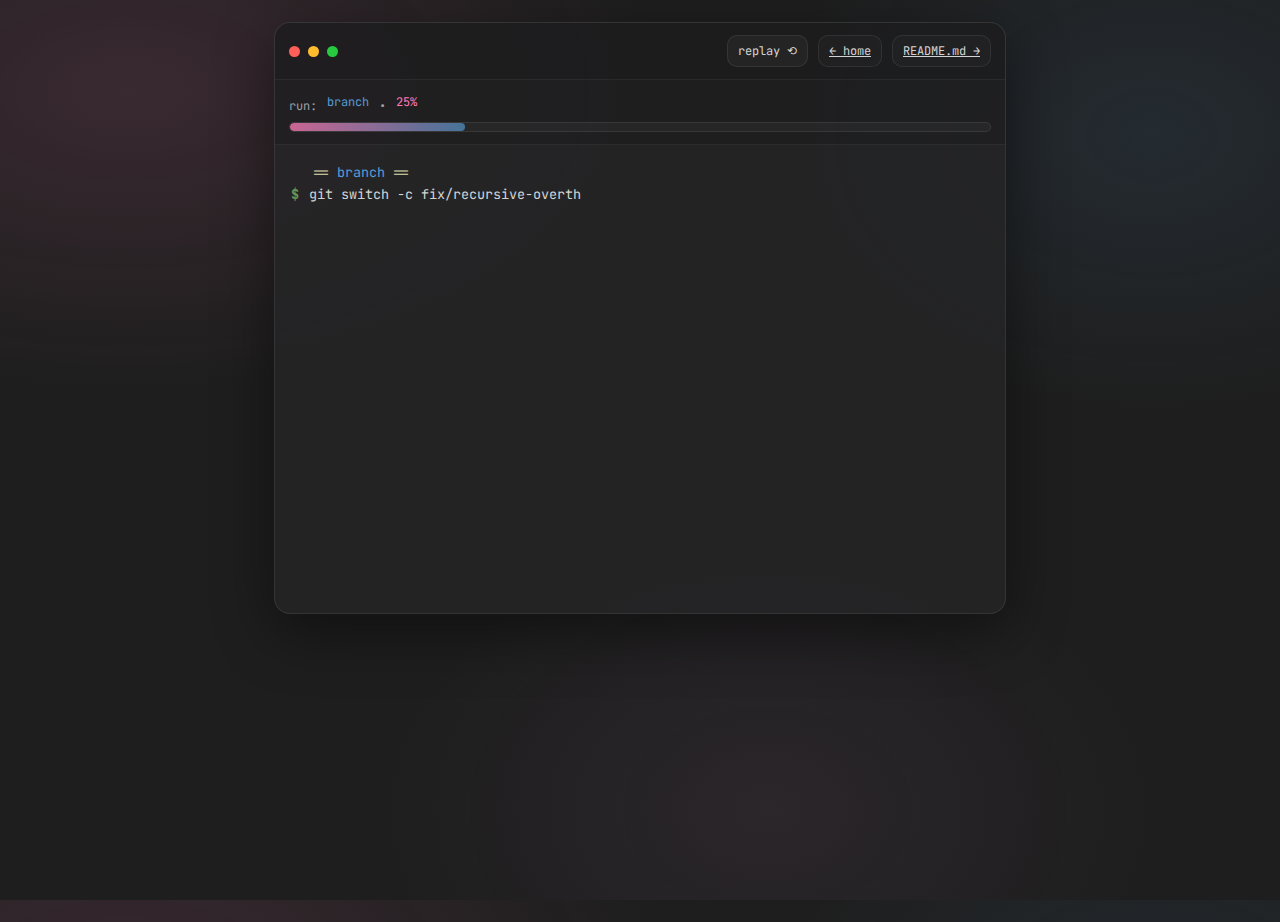
<file: terminal.html>
<!doctype html>
<html lang="en">
<head>
  <meta charset="UTF-8" />
  <meta name="viewport" content="width=device-width,initial-scale=1" />
  <title>terminal</title>
  <link rel="stylesheet" href="styles.css" />
  <link rel="preconnect" href="https://fonts.googleapis.com">
  <link rel="preconnect" href="https://fonts.gstatic.com" crossorigin>
  <link href="https://fonts.googleapis.com/css2?family=JetBrains+Mono:wght@400;600;700&display=swap" rel="stylesheet">
</head>

<body class="bg-dark">
  <main class="wrap">
    <section class="term-window">
      <div class="term-top">
        <div class="window-dots">
          <span class="dot red"></span>
          <span class="dot yellow"></span>
          <span class="dot green"></span>
        </div>

        <div class="term-controls">
          <button class="btn-mini" id="replay">replay ⟲</button>
          <a class="btn-mini ghost" href="index.html">← home</a>
          <a class="btn-mini ghost" href="readme.html">README.md →</a>
        </div>
      </div>

      <!-- NEW: tiny progress indicator -->
      <div class="term-progress">
        <div class="progress-label">
          <span class="tiny-muted">run:</span>
          <span id="chapterLabel" class="hl-blue">boot</span>
          <span class="tiny-muted">•</span>
          <span id="progressPct" class="hl-pink">0%</span>
          <span id="spinner" class="spinner" aria-hidden="true"></span>
        </div>
        <div class="progress-bar" aria-hidden="true">
          <div id="progressFill" class="progress-fill"></div>
        </div>
      </div>

      <div class="term-body" id="screen" aria-live="polite"></div>
    </section>
  </main>

  <script src="terminal.js"></script>
</body>
</html>
</file>
<file: styles.css>
:root{
  /* VS Code Dark+ inspired (dark + pink accent) */
  --bg:#1e1e1e;
  --panel:#252526;
  --panel2:#2d2d30;
  --border:#3c3c3c;
  --text:#d4d4d4;
  --muted:#9aa0a6;

  /* code-ish colors */
  --blue:#569CD6;
  --green:#6A9955;
  --orange:#CE9178;
  --purple:#C586C0;
  --yellow:#DCDCAA;

  /* cute accent */
  --pink:#ff7ab6;
  --pink2:#ff4d9d;

  --shadow: 0 18px 60px rgba(0,0,0,.45);
  --r:16px;

  --mono: "JetBrains Mono", ui-monospace, SFMono-Regular, Menlo, Consolas, monospace;
}

*{box-sizing:border-box}
html,body{height:100%}
body{
  margin:0;
  font-family:var(--mono);
  background:
    radial-gradient(900px 500px at 10% 10%, rgba(255,122,182,.12), transparent 60%),
    radial-gradient(700px 500px at 90% 15%, rgba(86,156,214,.10), transparent 55%),
    radial-gradient(700px 500px at 60% 90%, rgba(197,134,192,.08), transparent 55%),
    var(--bg);
  color:var(--text);
}

.bg-dark{background-color:var(--bg)}
.wrap{
  max-width: 760px;
  margin: 22px auto 90px;
  padding: 0 14px;
}

/* Window chrome */
.window-dots{display:flex; gap:8px; align-items:center}
.dot{width:11px;height:11px;border-radius:50%}
.red{background:#ff5f56}
.yellow{background:#ffbd2e}
.green{background:#27c93f}

.tab{
  font-size: 12px;
  color: var(--muted);
  padding: 6px 10px;
  background: rgba(0,0,0,.18);
  border: 1px solid rgba(255,255,255,.06);
  border-radius: 999px;
}

/* Buttons */
.btn{
  display:inline-flex;
  align-items:center;
  gap:10px;
  border-radius: 12px;
  padding: 10px 12px;
  border: 1px solid rgba(255,255,255,.08);
  text-decoration:none;
  color: var(--text);
  background: rgba(255,255,255,.06);
  box-shadow: var(--shadow);
  transition: transform .12s ease, background .12s ease;
}
.btn:hover{ transform: translateY(-1px); background: rgba(255,255,255,.09); }
.btn:active{ transform: translateY(0px) scale(.99); }

.btn-primary{
  background: linear-gradient(135deg, rgba(255,122,182,.25), rgba(86,156,214,.18));
  border-color: rgba(255,122,182,.25);
}
.btn-ghost{
  background: rgba(255,255,255,.03);
  box-shadow:none;
}

.btn-mini{
  font-family:var(--mono);
  font-size: 12px;
  border-radius: 10px;
  padding: 7px 10px;
  border: 1px solid rgba(255,255,255,.08);
  color: var(--text);
  background: rgba(255,255,255,.04);
  cursor:pointer;
}
.btn-mini.ghost{ background: rgba(255,255,255,.02); }

.kbd{
  font-size: 12px;
  padding: 4px 8px;
  border-radius: 10px;
  background: rgba(0,0,0,.30);
  border: 1px solid rgba(255,255,255,.10);
  color: var(--yellow);
}

/* Cover page */
.cover{
  min-height: 100vh;
  display:grid;
  place-items:center;
  padding: 22px 14px;
}
.cover-card{
  width: min(720px, 100%);
  background: rgba(37,37,38,.70);
  border: 1px solid rgba(255,255,255,.08);
  border-radius: var(--r);
  box-shadow: var(--shadow);
  overflow:hidden;
}
.cover-top{
  display:flex;
  justify-content:space-between;
  align-items:center;
  padding: 12px 14px;
  background: rgba(0,0,0,.18);
  border-bottom: 1px solid rgba(255,255,255,.06);
}
.cover-body{ padding: 18px; }

.cover-gif{
  border-radius: 14px;
  border: 1px solid rgba(148,163,184,.5);
  background:#fff;
  overflow:hidden;
  height: auto;
  display:grid;
  place-items:center;
  margin-bottom: 16px;
}
.cover-gif img{
  width: auto;
  max-width: 100%;
  height: auto;
  max-height: 220px;
  object-fit: contain;
  filter: saturate(1.05) contrast(1.03);
}
.gif-fallback{
  width:100%;
  height:100%;
  display:grid;
  place-items:center;
}
.ascii-cute{
  text-align:center;
  line-height:1.6;
  color: var(--pink);
}
.tiny-muted{ display:block; color: var(--muted); font-size: 12px; margin-top: 8px; }

.cover-line{
  font-size: 14px;
  display:flex;
  align-items:center;
  gap:10px;
  padding: 12px 12px;
  border-radius: 14px;
  background: rgba(0,0,0,.25);
  border: 1px solid rgba(255,255,255,.06);
}
.prompt{ color: var(--green); font-weight:700; }
.type{ color: var(--text); }
.cursor{
  width: 10px;
  height: 18px;
  background: var(--pink);
  border-radius: 3px;
  display:inline-block;
  animation: blink 1s step-end infinite;
}
@keyframes blink{ 50%{opacity:0} }

.cover-actions{ display:flex; gap:10px; margin-top: 14px; flex-wrap:wrap; }
.hint{ display:flex; gap:8px; flex-wrap:wrap; margin-top: 14px; }
.badge{
  font-size: 12px;
  color: var(--muted);
  padding: 6px 10px;
  border-radius: 999px;
  border: 1px solid rgba(255,255,255,.08);
  background: rgba(255,255,255,.03);
}

/* Terminal page */
.term-window{
  background: rgba(37,37,38,.82);
  border: 1px solid rgba(255,255,255,.08);
  border-radius: var(--r);
  box-shadow: var(--shadow);
  overflow:hidden;
}
.term-top{
  display:flex;
  justify-content:space-between;
  align-items:center;
  padding: 12px 14px;
  background: rgba(0,0,0,.18);
  border-bottom: 1px solid rgba(255,255,255,.06);
  gap: 10px;
}
.term-controls{ display:flex; gap: 10px; align-items:center; }
.term-body{
  padding: 16px;
  min-height: 52vh;
  font-size: 13.5px;
  line-height: 1.65;
}
.term-bottom{
  padding: 10px 14px;
  border-top: 1px solid rgba(255,255,255,.06);
  background: rgba(0,0,0,.12);
}
.tiny-muted{ color: var(--muted); font-size: 12px; }

.line{ display:flex; gap:10px; align-items:flex-start; }
.ps1{ color: var(--green); font-weight:700; }
.cmd{ color: var(--text); }
.out{ color: var(--muted); margin-left: 22px; }
.hl-pink{ color: var(--pink); }
.hl-blue{ color: var(--blue); }
.hl-purple{ color: var(--purple); }
.hl-yellow{ color: var(--yellow); }

.diff{
  border-radius: 14px;
  border: 1px solid rgba(255,255,255,.08);
  background: rgba(0,0,0,.18);
  padding: 12px;
  margin: 10px 0 6px 22px;
}
.diff .add{ color: #7ee787; }
.diff .del{ color: #ff7b72; }
.diff .meta{ color: var(--muted); }

/* Journal page (not used anymore) */
.h1{ font-size: 18px; font-weight:700; }
.cute{ color: var(--pink); }
.sub{ color: var(--muted); font-size: 12px; margin-top: 6px; }
.panel{
  background: rgba(37,37,38,.82);
  border: 1px solid rgba(255,255,255,.08);
  border-radius: var(--r);
  box-shadow: var(--shadow);
  padding: 14px;
  margin: 12px 0;
}
.panel-title{ color: var(--pink); font-weight:700; }
.panel-sub{ color: var(--muted); font-size: 12px; margin-top: 6px; }
.panel-body{ margin-top: 12px; }

/* --- Page 1 upgrades (A/B/C) --- */

/* scanline overlay for coder monitor vibe */
.scanlines{
  position:absolute;
  inset:0;
  pointer-events:none;
  background:
    repeating-linear-gradient(
      to bottom,
      rgba(255,255,255,0.03),
      rgba(255,255,255,0.03) 1px,
      rgba(0,0,0,0.00) 3px,
      rgba(0,0,0,0.00) 6px
    );
  mix-blend-mode: overlay;
  opacity: .35;
}

.vignette{
  position:absolute;
  inset:0;
  pointer-events:none;
  background: radial-gradient(circle at 50% 45%, rgba(0,0,0,0.0) 45%, rgba(0,0,0,0.30) 92%);
  opacity: .9;
}

/* make cover-gif position relative for overlays */
.cover-gif{ position: relative; }

/* tiny overlays only (no hint now) */

/* prompt-style command button (C) */
.cmdBtn{
  display:inline-flex;
  align-items:center;
  gap:10px;
  padding: 12px 14px;
  border-radius: 14px;
  border: 1px solid rgba(255,255,255,.10);
  background: rgba(0,0,0,.22);
  text-decoration:none;
  color: var(--text);
  box-shadow: var(--shadow);
  transition: transform .12s ease, background .12s ease, border-color .12s ease;
}
.cmdBtn:hover{
  transform: translateY(-1px);
  background: rgba(0,0,0,.30);
  border-color: rgba(255,122,182,.25);
}
.cmdBtn .prompt{
  color: var(--green);
  font-weight: 700;
}
.cmdBtn .cmdText{
  color: var(--text);
}
.cmdBtn.armed .kbd{
  box-shadow: 0 0 0 4px rgba(255,122,182,.10);
  border-color: rgba(255,122,182,.35);
}

.cover-actions .cmdBtn,
.cover-actions .btn{
  font-size: 13px;
  padding: 9px 11px;
}

/* toast (B) */
.toast{
  position: fixed;
  left: 50%;
  bottom: 22px;
  transform: translateX(-50%) translateY(16px);
  opacity: 0;
  pointer-events:none;
  padding: 10px 12px;
  border-radius: 14px;
  border: 1px solid rgba(255,255,255,.10);
  background: rgba(0,0,0,.35);
  color: rgba(212,212,212,.90);
  backdrop-filter: blur(10px);
  box-shadow: var(--shadow);
  transition: opacity .22s ease, transform .22s ease;
  font-size: 12px;
  max-width: min(620px, calc(100vw - 28px));
  text-align:center;
}
.toast.show{
  opacity: 1;
  transform: translateX(-50%) translateY(0px);
}

/* --- Page 2: progress + mobile prompt --- */

.term-progress{
  padding: 10px 14px 12px;
  border-bottom: 1px solid rgba(255,255,255,.06);
  background: rgba(0,0,0,.12);
}
.progress-label{
  display:flex;
  gap:10px;
  align-items:center;
  font-size: 12px;
  margin-bottom: 8px;
}
.progress-bar{
  height: 10px;
  border-radius: 999px;
  border: 1px solid rgba(255,255,255,.08);
  background: rgba(255,255,255,.04);
  overflow:hidden;
}
.progress-fill{
  height:100%;
  width:0%;
  border-radius: 999px;
  background: linear-gradient(90deg, rgba(255,122,182,.75), rgba(86,156,214,.65));
  transition: width .6s ease;
}
.progress-fill.heartPulse{
  animation: heartPulse 520ms ease-in-out;
}
@keyframes heartPulse{
  0%{ filter: saturate(1); }
  50%{ filter: saturate(1.25) brightness(1.08); }
  100%{ filter: saturate(1); }
}

.spinner{
  width: 10px;
  height: 10px;
  border-radius: 50%;
  border: 2px solid rgba(212,212,212,.35);
  border-top-color: rgba(255,122,182,.95);
  animation: spin 800ms linear infinite;
  opacity: 0;
}
.spinner.on{
  opacity: 1;
}
@keyframes spin{
  to{ transform: rotate(360deg); }
}

.hl-muted{ color: var(--muted); }

/* --- Page 3: pinned + chips + release/quest/ticket styling --- */

.pin{
  margin-top: 12px;
  border-radius: var(--r);
  border: 1px solid rgba(255,255,255,.10);
  background: rgba(0,0,0,.20);
  padding: 12px;
  box-shadow: var(--shadow);
}
.pinTop{
  display:flex;
  justify-content:space-between;
  align-items:center;
  gap:10px;
  flex-wrap:wrap;
}
.pinTitle{
  font-size: 12px;
  color: var(--yellow);
  font-weight: 700;
  letter-spacing: .6px;
}
.pinMeta{ font-size: 12px; color: var(--muted); }
.pinBody{
  margin-top: 10px;
  color: rgba(212,212,212,.92);
  line-height: 1.7;
  font-size: 13px;
}


/* --- README.md page --- */
.readme-head{ margin-bottom: 14px; }
.readme-topbar{
  display:flex; align-items:center; justify-content:space-between;
  gap: 12px; flex-wrap:wrap;
  padding: 10px 12px;
  border: 1px solid rgba(255,255,255,.08);
  border-radius: var(--r);
  background: rgba(0,0,0,.22);
  box-shadow: var(--shadow);
}
.readme-actions{ display:flex; gap:8px; align-items:center; }
.readme-title{ margin-top: 12px; }
.readme-panel .panel-sub{ margin-bottom: 12px; }

.readme-body{
  color: rgba(212,212,212,.92);
  line-height: 1.85;
  font-size: 13px;
}
.readme-line{ margin-top: 0; }
.readme-divider{
  height: 1px;
  background: rgba(255,255,255,.08);
  margin: 16px 0;
}
.readme-end{
  color: rgba(212,212,212,.95);
}

.envelope-link{
  border:none;
  background:none;
  padding:0;
  margin:0;
  cursor:pointer;
  font: inherit;
}
.envelope-link .hl-pink{
  text-decoration: underline;
  text-decoration-thickness: 1px;
}
.envelope-link:hover .hl-pink{
  text-decoration-thickness: 2px;
}

/* --- Modal overlay + carousel --- */
.modal{
  position: fixed;
  inset: 0;
  display:none;
  align-items:center;
  justify-content:center;
  padding: 16px;
  background: rgba(0,0,0,.60);
  backdrop-filter: blur(10px);
  z-index: 999;
}
.modal.show{ display:flex; }

.modal-card{
  width: min(680px, 100%);
  border-radius: 18px;
  border: 1px solid rgba(255,255,255,.10);
  background: rgba(15,15,18,.92);
  box-shadow: 0 25px 80px rgba(0,0,0,.55);
  transform: translateY(14px) scale(.98);
  opacity: .0;
  transition: transform .22s ease, opacity .22s ease;
  overflow:hidden;
}
.modal-card.pop{
  transform: translateY(0) scale(1);
  opacity: 1;
}

.modal-top{
  display:flex;
  align-items:center;
  justify-content:space-between;
  gap: 10px;
  padding: 12px 12px;
  border-bottom: 1px solid rgba(255,255,255,.08);
  background: rgba(0,0,0,.18);
}
.modal-title{ font-size: 12px; color: rgba(212,212,212,.85); }
.modal-close{
  width: 36px; height: 32px;
  border-radius: 12px;
  border: 1px solid rgba(255,255,255,.10);
  background: rgba(0,0,0,.22);
  color: rgba(212,212,212,.85);
  cursor:pointer;
  font-size: 18px;
  line-height: 1;
}
.modal-close:hover{ border-color: rgba(255,122,182,.22); }

.swipeHint{
  position: absolute;
  margin-top: 62px;
  right: 22px;
  display:flex;
  align-items:center;
  gap: 8px;
  z-index: 2;
  opacity: .95;
  transition: opacity .2s ease;
}
.swipeHint.hide{ opacity: 0; pointer-events:none; }
.swipePill{
  font-size: 11px;
  padding: 6px 10px;
  border-radius: 999px;
  border: 1px solid rgba(255,255,255,.10);
  background: rgba(0,0,0,.22);
  color: rgba(212,212,212,.85);
}

.carousel{
  position: relative;
  display:flex;
  width: 100%;
  transform: translateX(0%);
  transition: transform .25s ease;
}
.slide{
  min-width: 100%;
  padding: 14px;
}
.slideFrame{
  border-radius: 16px;
  border: 1px solid rgba(148,163,184,.50);
  background:#ffffff;
  overflow:hidden;
  height: min(320px, 52vh);
  display:grid;
  place-items:center;
  position: relative;
}
.slideFrame img{
  width: auto;
  max-width: 65%;
  height: auto;
  max-height: 65%;
  object-fit: contain;
  display:block;
}
.slideFrame.missing .missingMsg{ display:grid; }
.missingMsg{
  display:none;
  place-items:center;
  gap: 6px;
  padding: 18px;
  text-align:center;
}
.missingFace{ font-size: 18px; color: rgba(212,212,212,.85); }

.carousel-bottom{
  display:flex;
  align-items:center;
  justify-content:space-between;
  gap: 10px;
  padding: 10px 12px 12px;
  border-top: 1px solid rgba(255,255,255,.08);
  background: rgba(0,0,0,.18);
}
.dots{
  display:flex;
  gap: 8px;
  align-items:center;
}
.dotBtn{
  width: 10px; height: 10px;
  border-radius: 999px;
  border: 1px solid rgba(255,255,255,.12);
  background: rgba(255,255,255,.06);
  cursor:pointer;
}
.dotBtn.active{
  background: rgba(255,122,182,.55);
  border-color: rgba(255,122,182,.35);
}
.carousel-actions{ display:flex; gap: 8px; }

.modal-note{
  padding: 12px 14px 14px;
  color: rgba(212,212,212,.82);
  font-size: 12px;
}
</file>
